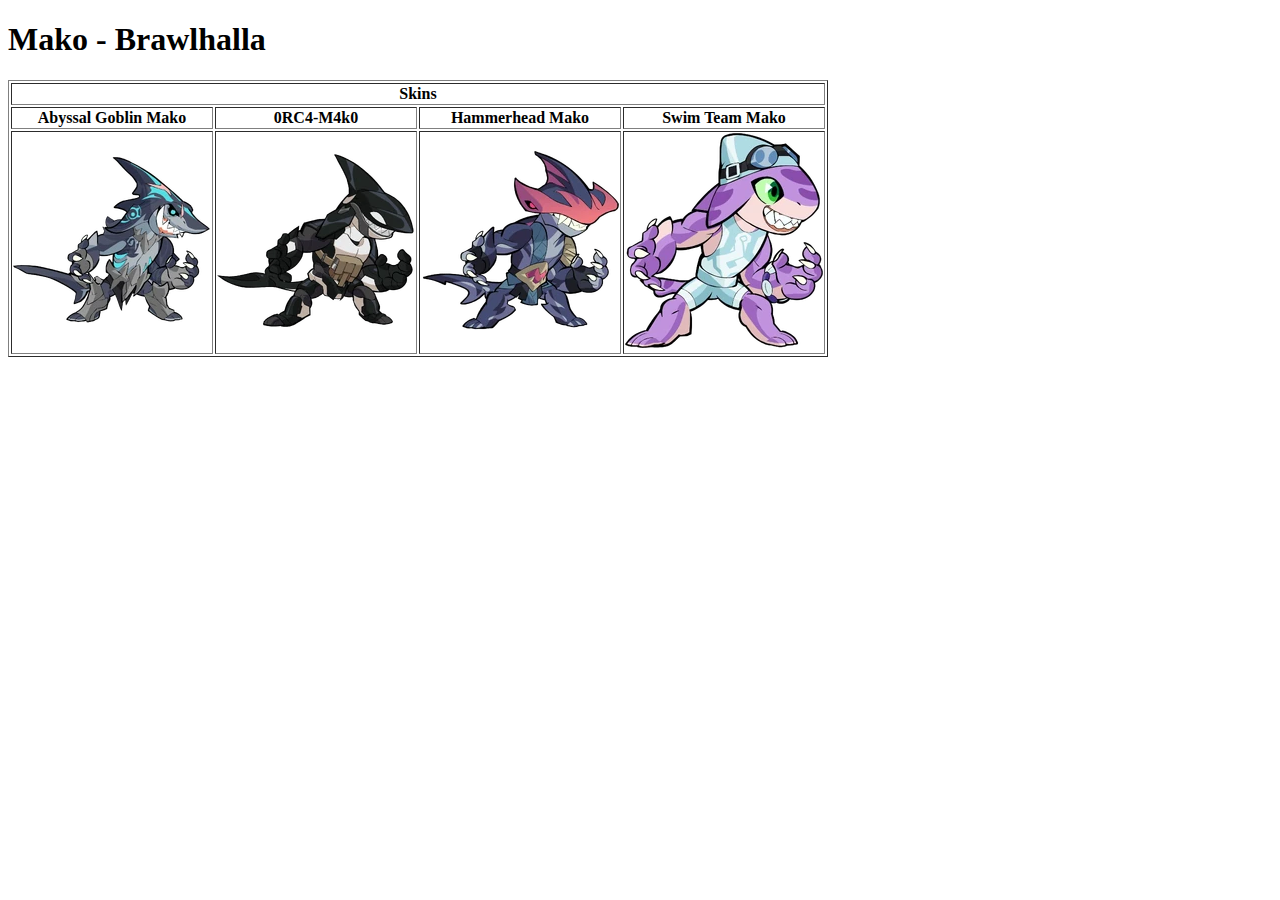
<file: atividadeX/index.html>
<!DOCTYPE html>
<html lang="pt-BR">
<head>
    <meta charset="UTF-8">
    <meta name="viewport" content="width=device-width, initial-scale=1.0">
    <title>O Mako, a Lenda...</title>
</head>
<body>

    <h1>Mako - Brawlhalla</h1>
    
    <table border>
        <thead>
            <tr>
                <th colspan="5">Skins</th>
            </tr>
            <tr>
                <th>Abyssal Goblin Mako</th>
                <th>0RC4-M4k0</th>
                <th>Hammerhead Mako</th>
                <th>Swim Team Mako</th>
            </tr>
        </thead>
        
        <tbody>
            <tr>
                <td><img src="img/Abyssal_Goblin_Mako.webp" alt=""></td>
                <td><img src="img/0RC4-M4k0.webp" alt=""></td>
                <td><img src="img/Hammerhead_Mako.webp" alt=""></td>
                <td><img src="img/Swim_Team_Mako.webp" alt=""></td>
            </tr>
        </tbody>

        <tfoot>
            
        </tfoot>
    </table>
    
</body>
</html>
</file>
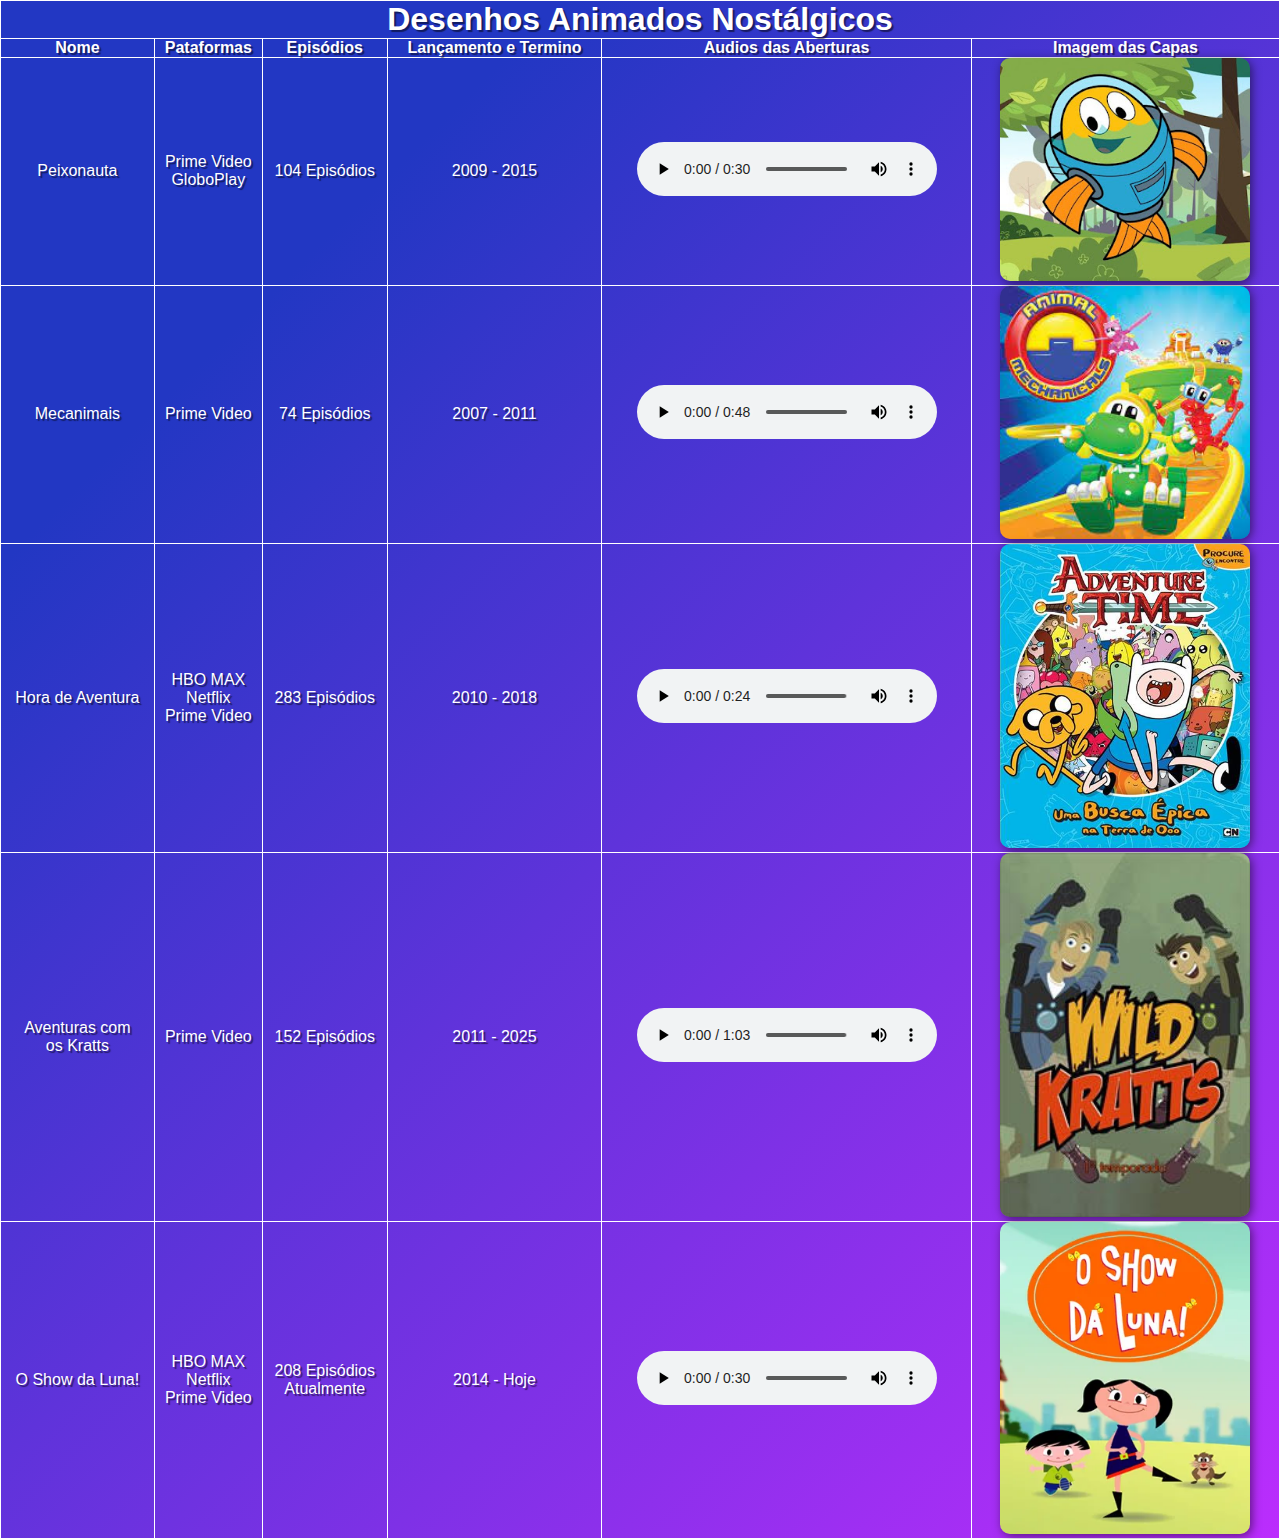
<file: atividades/atividade-1/atividade-1.html>
<!DOCTYPE html>
<html lang="pt-BR">
<head>
    <meta charset="UTF-8">
    <meta name="viewport" content="width=device-width, initial-scale=1.0">
    <title>Desenhos</title>
    <!-- style -->
    <link rel="stylesheet" href="style.css">
    <!-- favicon -->
    <link rel="shortcut icon" href="img/favicon.png" type="image/x-icon">
</head>
<body>

    <table>
        <thead>
            <tr>
                <th colspan="6"> <h1>Desenhos Animados Nostálgicos</h1></th>
            </tr>
            <tr>
                <th>Nome</th>
                <th>Pataformas</th>
                <th>Episódios</th>
                <th>Lançamento e Termino</th>
                <th>Audios das Aberturas</th>
                <th>Imagem das Capas</th>
            </tr>
        </thead>
        <tbody>
            <tr>
                <td>Peixonauta</td>
                <td>
                    <ul>
                        <li>Prime Video</li>
                        <li>GloboPlay</li>
                    </ul>
                </td>
                <td>104 Episódios</td>
                <td>2009 - 2015</td>
                <td><audio src="audios/Peixonauta.mp3" controls></audio></td>
                <td><img src="img/peixonauta.jpg" alt="Imagem de Peixonalta"></td>
            </tr>
            <tr>
                <td>Mecanimais</td>
                <td>
                    <ul>
                        <li>Prime Video</li>
                    </ul>
                </td>
                <td>74 Episódios</td>
                <td>2007 - 2011</td>
                <td><audio src="audios/Mecanimais.mp3" controls></audio></td>
                <td><img src="img/mecanimais.jpg" alt="Imagem de Mecanimais"></td>
            </tr>
            <tr>
                <td>Hora de Aventura</td>
                <td>
                    <ul>
                        <li>HBO MAX</li>
                        <li>Netflix</li>
                        <li>Prime Video</li>
                    </ul>
                </td>
                <td>283 Episódios</td>
                <td>2010 - 2018</td>
                <td><audio src="audios/Hora de Aventura.mp3" controls></audio></td>
                <td><img src="img/hora-de-aventura.jpg" alt="Imagem de Hora de Aventura">
            </tr>
            <tr>
                <td>Aventuras com <br>os Kratts</td>
                <td>
                    <ul>
                        <li>Prime Video</li>
                    </ul>
                </td>
                <td>152 Episódios</td>
                <td>2011 - 2025</td>
                <td><audio src="audios/Aventuras com os Kratts.mp3" controls></audio></td>
                <td><img src="img/aventuras-com-os-kratts.jpg" alt="Imagem de Aventuras com os kratts"></td>
            </tr>
            <tr>
                <td>O Show da Luna!</td>
                <td>
                    <ul>
                        <li>HBO MAX</li>
                        <li>Netflix</li>
                        <li>Prime Video</li>
                    </ul>
                </td>
                <td>208 Episódios <br> Atualmente</td>
                <td>2014 - Hoje</td>
                <td><audio src="audios/Esse é O Show da Luna.mp3" controls></audio></td>
                <td><img src="img/o-show-da-luna.webp" alt="Imagem de O Show da Luna"></td>
            </tr>
        </tbody>
    </table>
    
</body>
</html>
</file>
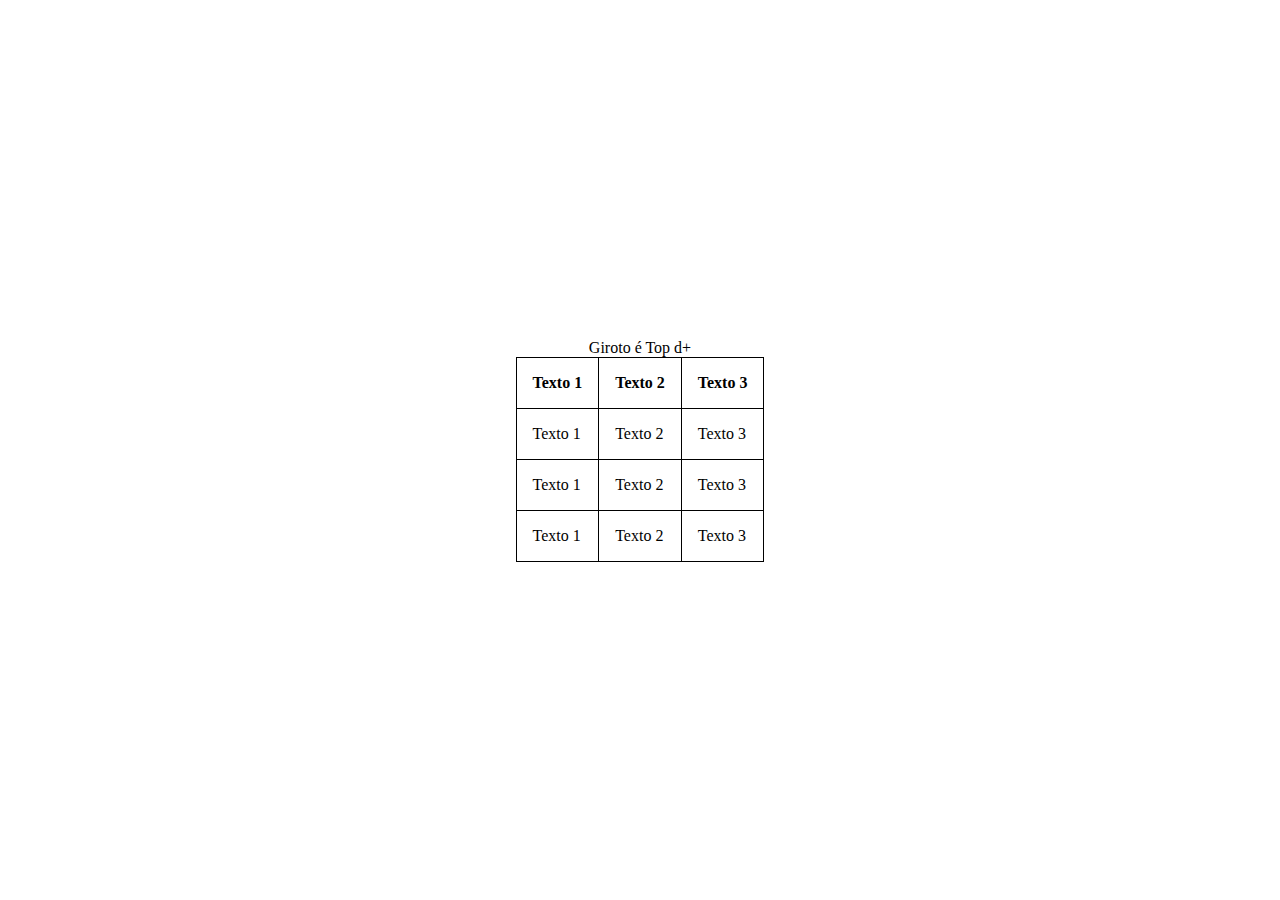
<file: aulas/aula-1/aula-1.html>
<!DOCTYPE html>
<html lang="pt-BR">
<head>
    <meta charset="UTF-8">
    <meta name="viewport" content="width=device-width, initial-scale=1.0">
    <title>Tables</title>

    <style>

        body {
            display: flex;
            justify-content: center;
            align-items: center;

            height: 100vh;
            padding: 0px;
            margin: 0px;
        }

        table, td, th {
            padding: 16px;

            border: 1px solid black;
            border-collapse: collapse;
        }

    </style>
    
</head>
<body>
    <!-- Alt. do Navegador: user agent stylesheet -->

    <table>
        <caption>Giroto é Top d+</caption>
        <thead>
            <tr>
                <!-- Semântica -->
                <th>Texto 1</th>
                <th>Texto 2</th>
                <th>Texto 3</th>
            </tr>
        </thead>

        <tr>
            <td>Texto 1</td>
            <td>Texto 2</td>
            <td>Texto 3</td>
        </tr>
        <tr>
            <td>Texto 1</td>
            <td>Texto 2</td>
            <td>Texto 3</td>
        </tr>
        <tr>
            <td>Texto 1</td>
            <td>Texto 2</td>
            <td>Texto 3</td>
        </tr>
    </table>

</body>

</html>
</file>
<file: atividades/atividade-1/style.css>
* {
    padding: 0px;

    margin: 0px;
}

body {
    font-family: Arial, Helvetica, sans-serif;
    background-image: linear-gradient(135deg,rgba(34, 55, 195, 1) 20%, rgba(187, 45, 253, 1) 100%);
    color: white;
    text-shadow: 2px 2px 1px hsla(0, 0%, 0%, 0.5);

    overflow-x: hidden;
}

table, td, th {
    text-align: center;
    border-style: solid;
    border-width: 1px;
    border-collapse: collapse;
}

table {
    width: 100vw;
    height: 100vh;
}

table ul {
    list-style: none;
}

img {
    width: 250px;
    box-shadow: 2px 2px 10px hsla(0, 0%, 0%, 0.5);

    border-radius: 10px;
}
</file>
